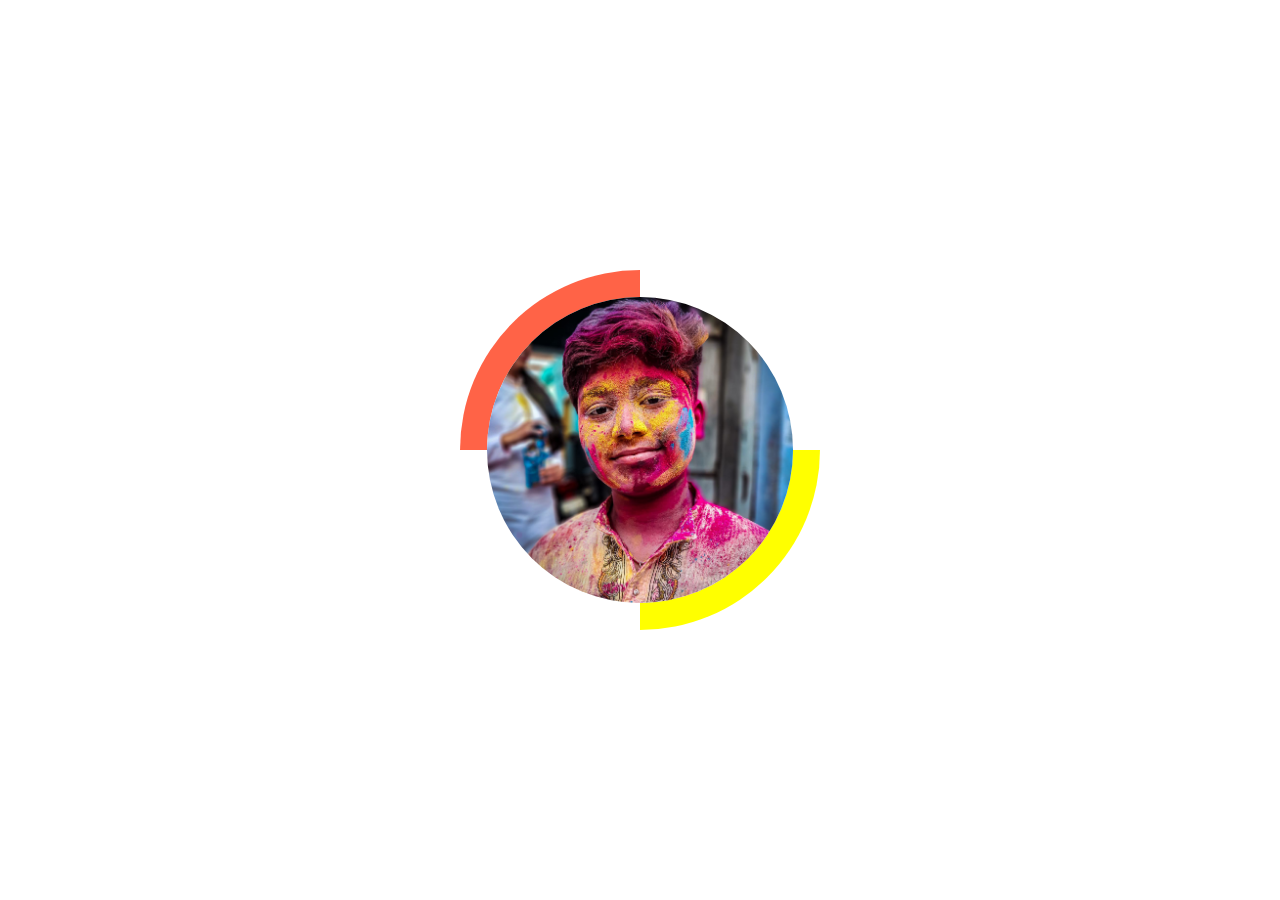
<file: challenge 3/index.html>
<!-- Igadwa Brian BSC Software Engineering Murang'a University  -->
<!-- Code Challenge Day 2  -->
<!DOCTYPE html>
<html lang="en">
  <head>
    <meta charset="UTF-8" />
    <meta http-equiv="X-UA-Compatible" content="IE=edge" />
    <meta name="viewport" content="width=device-width, initial-scale=1.0" />
    <title>Document</title>
    <link rel="stylesheet" href="style.css" />
  </head>
  <body>
    <div class="container">
      <div class="rotationContainer">
        <div id="tomato"></div>
        <div id="yellow"></div>
      </div>
      <div id="imageContainer">
        <img src="asset.jpg" alt="Colorful Boy" id="boy" />
      </div>
    </div>
  </body>
</html>
</file>
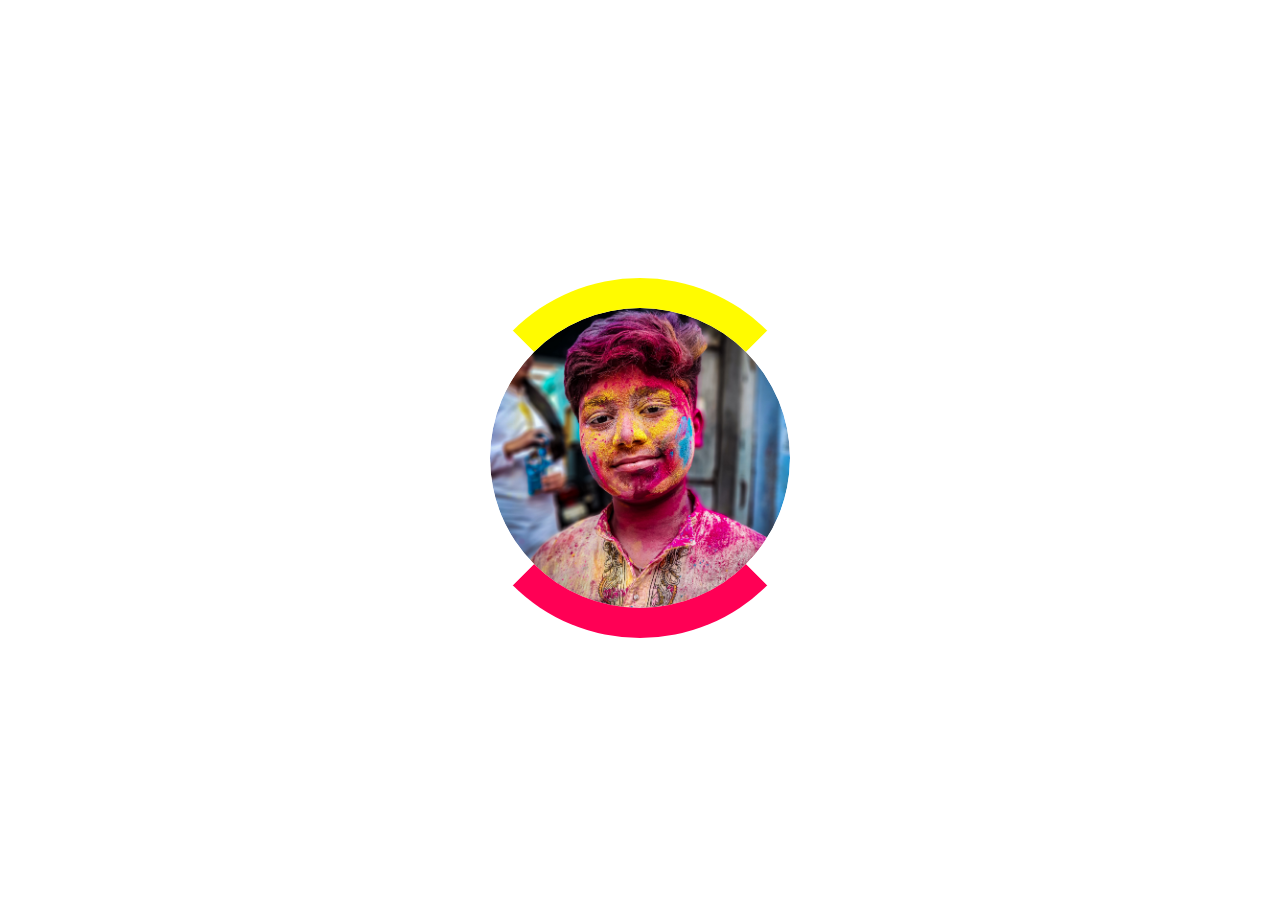
<file: MashDavie/index.html>
<!-- David Kamau BSC Software Engineering, Murang'a University  -->
<!-- Code Challenge Day 4  -->

<!DOCTYPE html>
<html>
<head>
    <title>Colorful Spinner</title>
    <link rel="stylesheet" href="style.css">
</head>
<body>
    <div class="spinnerContainer">
        <img src="colorful.jpg" alt="a colorful boy">
        <p></p>
    </div>
    
</body>
</html>
</file>
<file: challenge 3/style.css>
* {
  margin: 0;
  box-sizing: border-box;
  padding: 0;
}
body {
  width: 100%;
  height: 100vh;
  background-color: white;
  display: flex;
  justify-content: center;
  align-items: center;
}

#boy {
  width: 100%;
  height: 100%;
}
.container {
  width: 50vh;
  height: 50vh;
  display: flex;
  justify-content: center;
  align-items: center;
  position: relative;
}
#imageContainer {
  width: 34vh;
  height: 34vh;
  border-top-left-radius: 100%;
  background-color: white;
  overflow: hidden;
  border-radius: 100%;

  position: absolute;
}

.rotationContainer {
  display: flex;
  justify-content: center;
  align-items: center;
  width: 100%;
  height: 100%;
  transform: rotate();
  animation: rotateTheSweetSlice 2s infinite linear;
}
#tomato {
  width: 20vh;
  height: 20vh;
  margin-bottom: 20vh;
  border-top-left-radius: 100%;
  background-color: tomato;
}

#yellow {
  width: 20vh;
  height: 20vh;
  margin-top: 20vh;
  border-bottom-right-radius: 100%;
  background-color: yellow;
}

@keyframes rotateTheSweetSlice {
  0% {
    transform: rotate(0deg);
  }

  100% {
    transform: rotate(360deg);
  }
}
</file>
<file: MashDavie/style.css>
body{
    display: flex;
    justify-content: center;
    align-items: center;
    min-height: 100vh;
    /* border: 2px solid black; */
}

.spinnerContainer{
    display: flex;
    justify-content: center;
    align-items: center;
    /* animation: spin 2s infinite linear; */
}


img{
    position: absolute;
    width: 300px;
    height: 300px;
    border-radius: 50%;
}

p{
    position: absolute;
    /* background-color: black; */
    width: 300px;
    height: 300px;
    /* border: 30px solid black; */
    border-top: 30px solid rgb(255, 251, 0);
    border-bottom: 30px solid rgb(255, 0, 85);
    border-left: 30px solid rgb(255, 255, 255);
    border-right: 30px solid white;
    animation: spin 2s infinite linear;
    border-radius: 50%;
}


@keyframes spin {
    0%{
        transform: rotate(0deg);
    }
    100%{
        transform: rotate(360deg);
    }
}
</file>
